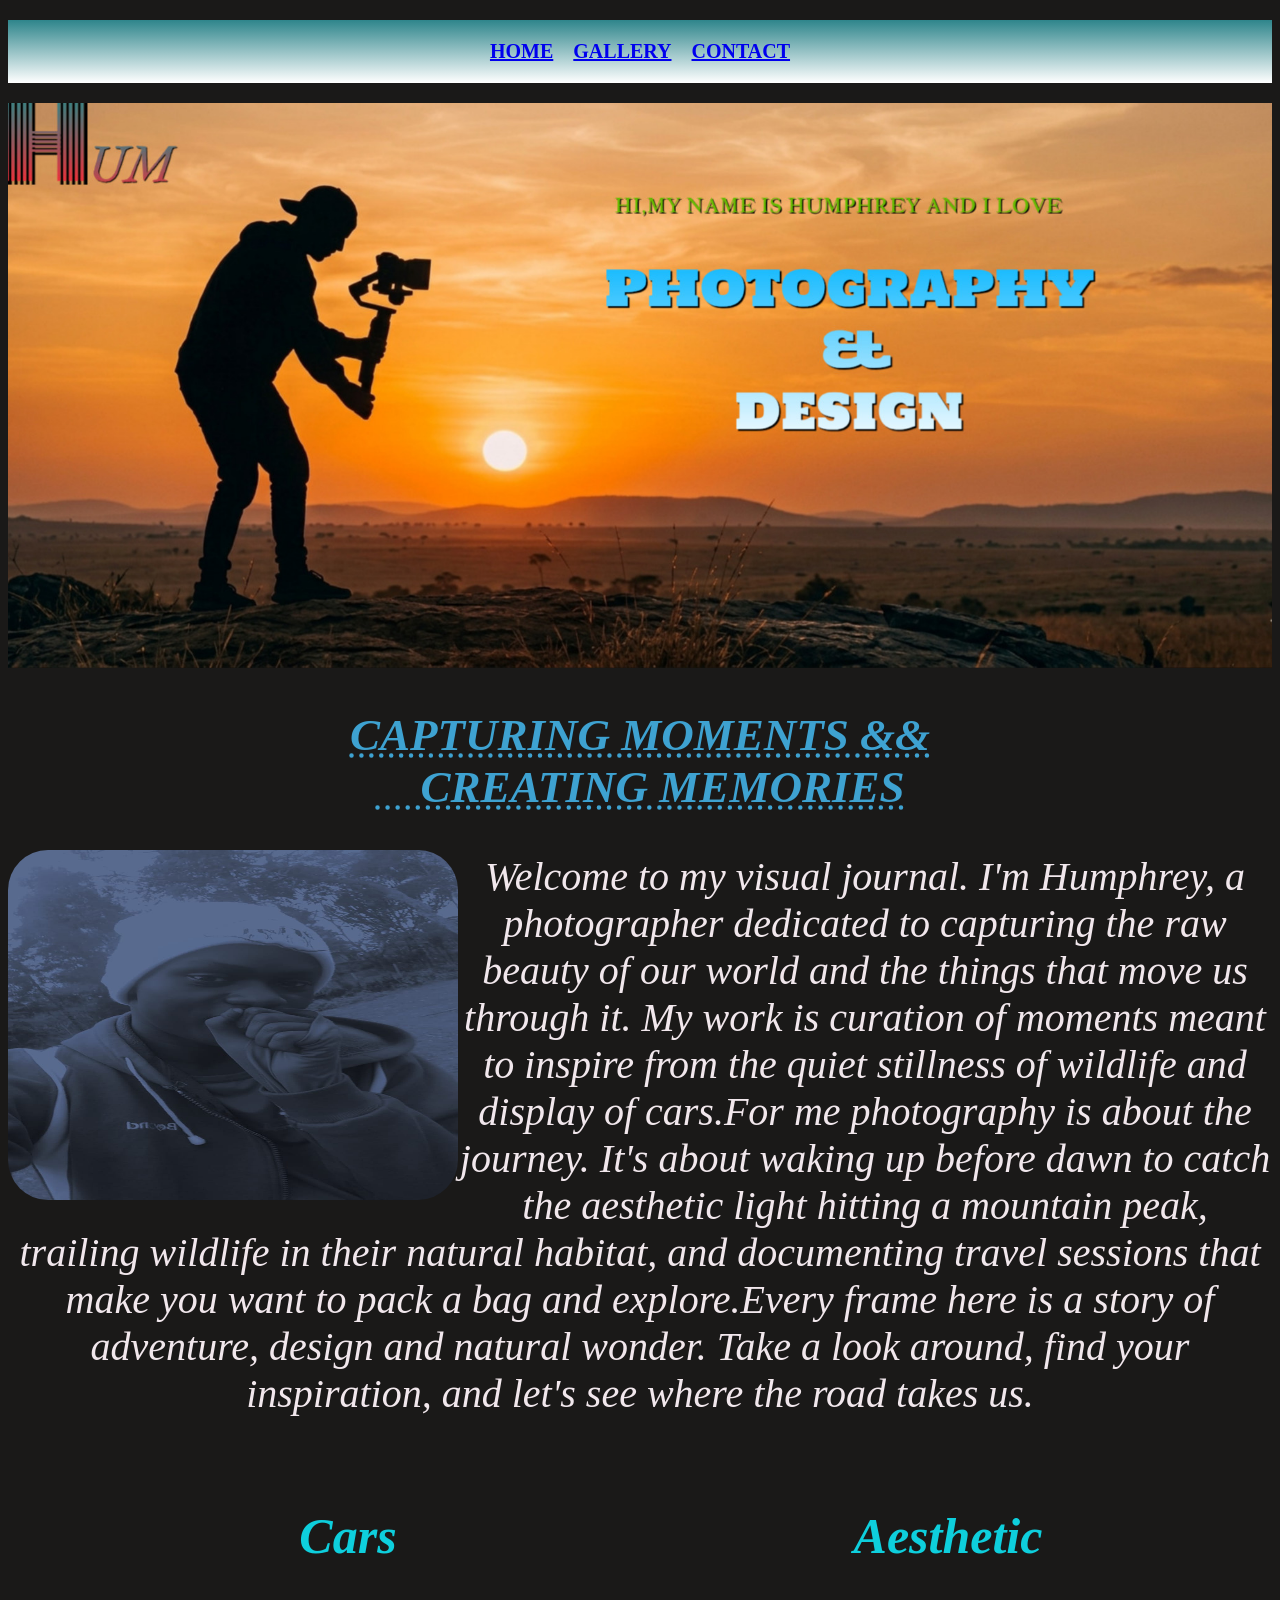
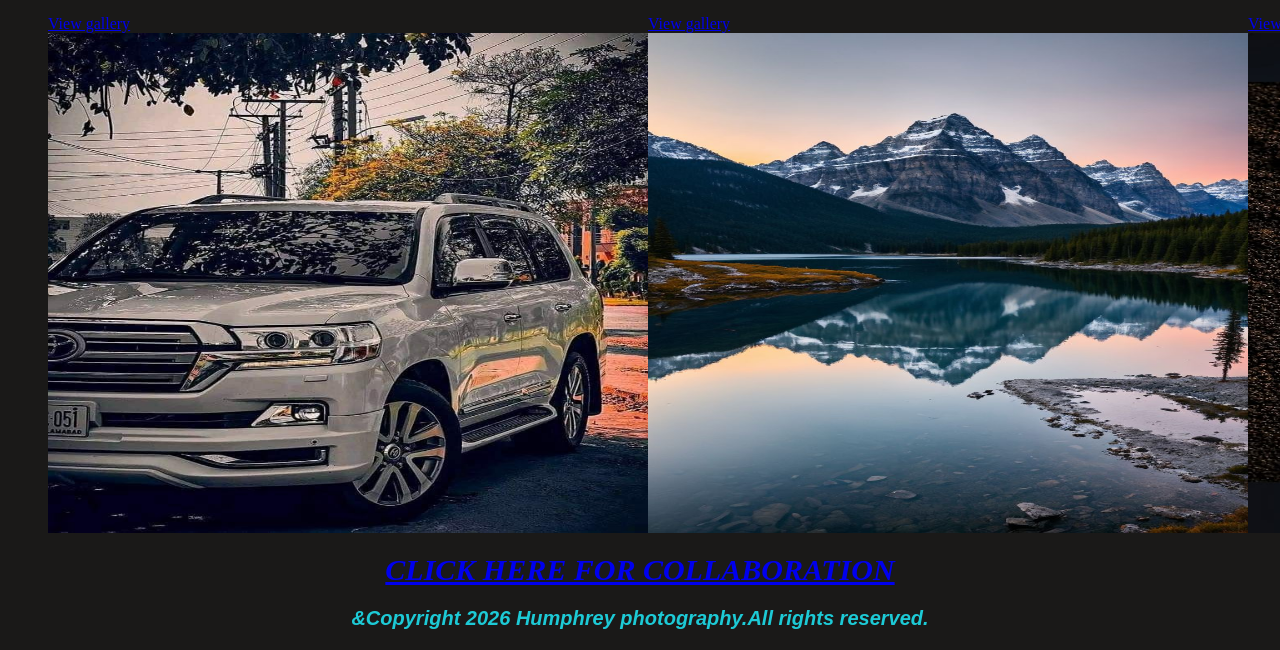
<file: index.html>
<!DOCTYPE html>
<html lang="en">
<head>
    <meta charset="UTF-8">
    <meta name="viewport" content="width=device-width, initial-scale=1.0">
    <title>Hum's Photography Site</title>
    <link rel="stylesheet" href="style.css">
    <link rel="stylesheet" href="https://fonts.googleapis.com/css2?family=Material+Symbols+Outlined:opsz,wght,FILL,GRAD@20..48,100..700,0..1,-50..200&icon_names=home" />
</head>
<body>
    <!-- header section -->
    <header class="main-header">
        <nav>
            <ul>
                <li><a href="index.html">HOME</a></li>
                <li><a href="gallery.html">GALLERY</a></li>                
                <li><a href="contact.html">CONTACT</a></li>
            </ul>
        </nav>
    </header>
       <!-- hero section-->
     <section class="hero">
        <div>
            <img src="images/photograph-hero.jpeg"alt="Hero-img">
        </div>      
     </section>
            
         
     </div>
     <!-- MY ABOUT -->
    <section id="my-about">
        <h1>CAPTURING MOMENTS && <br> &emsp;CREATING MEMORIES</h1>
     
        <div class="my-pic">
            <img src="images/myphoto1.png" alt="My-img">
        </div>   
        
        <p>Welcome to my visual journal. I'm Humphrey, a photographer dedicated to capturing the raw beauty 
          of our world and the things that move us through it. My work is curation of moments meant to inspire
         from the quiet stillness of wildlife and display of cars.For me photography is about the journey. 
         It's about waking up before dawn to catch the aesthetic light hitting a mountain peak, trailing 
         wildlife in their natural habitat, and documenting travel sessions that make you want to pack a
         bag and explore.Every frame here is a story of adventure, design and natural wonder. Take a look around,
         find your inspiration, and let's see where the road takes us.  
        </p>
        <!-- SHORT GALLERY DISPLAY -->
        <div class="img-diplay">
            <ul>
                <li>
                    <p>Cars</p>
                    <a href="gallery.html">View gallery</a><img src="images/Toyota Land Cruiser V8 _ Golden Hour Luxury.jpeg"alt="V8">
                </li>
                <li>
                    <p>Aesthetic</p>
                    <a href="gallery.html">View gallery</a><img src="images/Rockies Views .jpeg"alt="Rocky">
                </li> 
                <li>
                    <p>Inspiration</p>
                    <a href="gallery.html">View gallery</a><img src="images/Life is short.jpeg"alt="Life">
                </li>                       
            </ul>
        </div>
    </section>
    <!-- COLLABORATION -->

    <div class="collaboration">
        <a href="contact.html">CLICK HERE FOR COLLABORATION</a>
    </div>
    
    
    <footer>
        <P>&Copyright 2026 Humphrey photography.All rights reserved.</P>
        
    </footer>


    
</body>
</html>
</file>
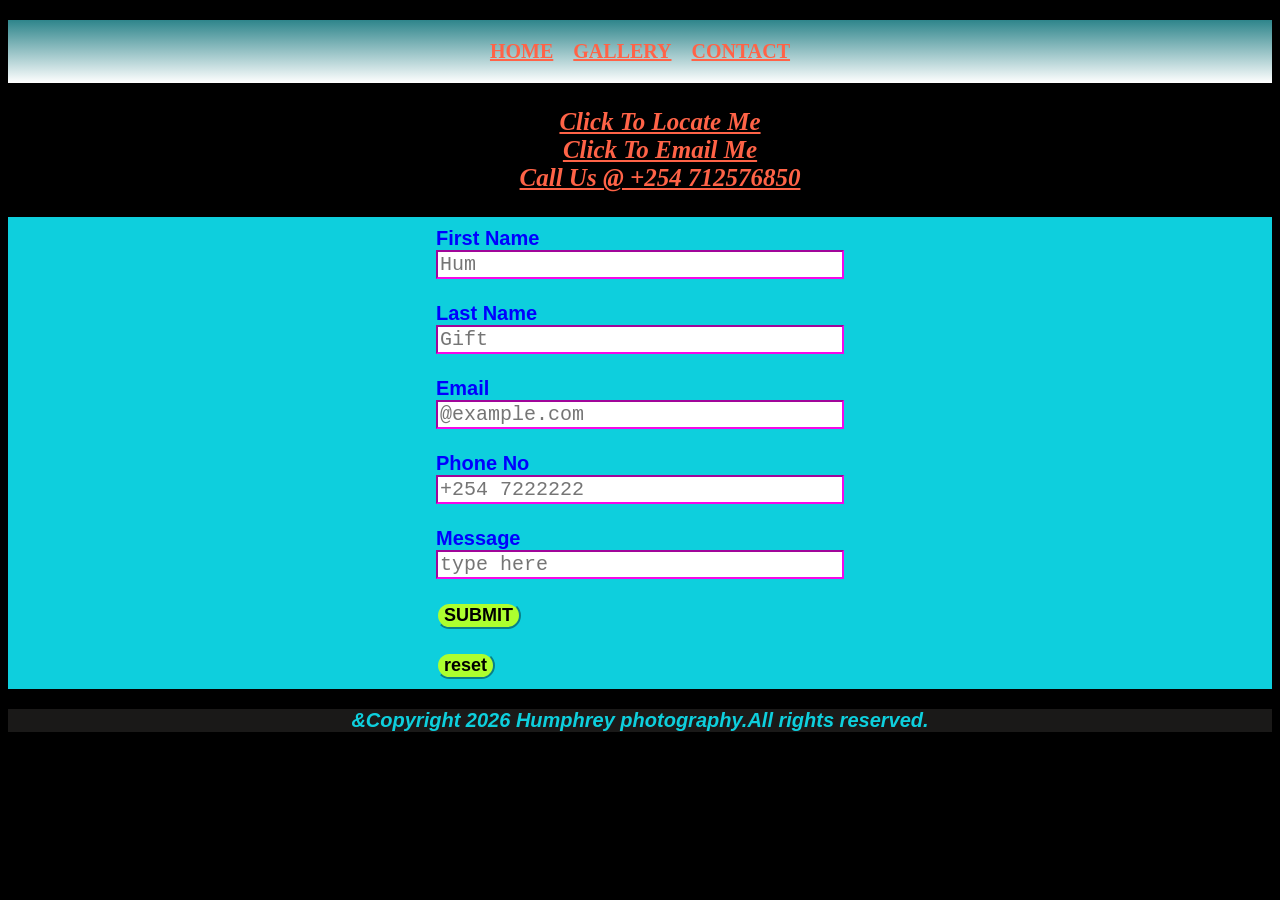
<file: contact.html>
<!DOCTYPE html>
<html lang="en">
<head>
    <meta charset="UTF-8">
    <meta name="viewport" content="width=device-width, initial-scale=1.0">
    <title>Hum's Photography Site</title>
    <link rel="stylesheet" href="contact.css">
</head>
<body>
    <!-- header section -->
    <header class="main-header">
        <nav>
            <ul>
                <li><a href="index.html">HOME</a></li>
                <li><a href="gallery.html">GALLERY</a></li>                
                <li><a href="contact.html">CONTACT</a></li>
            </ul>
        </nav>
    </header>
    <section class="join-adventure">
        <div class="contact">
            <ul>
                <li class="addr">
                    <a href="https://maps.app.goo.gl/yHQXPdVZGFbdrrXa8" target="_blank">Click To Locate Me</a></li>
                <li class="email">
                    <a href="mailto:juniorcodyt50@gmail.com" target="_blank">Click To Email Me</a>
                </li>
                <li class="phone-no">
                    <a href="+254 71234456" target="_blank">Call Us @ +254 712576850</a>
                </li>
            </ul>                     

        </div>
    </section>

    <!-- REGISTRATION FORM -->
        <section class="forms">
            <div>
                <form id="fill-form">
                    <label for="First-name">First Name </label><br>
                    <input type="text"  name="first name" placeholder="Hum" maxlength="15"><br><br>

                    <label for="Last-name">Last Name </label><br>
                    <input type="text"  name="last name" placeholder="Gift" maxlength="15"><br><br>

                    <label for="Email">Email </label><br>
                    <input type="email"  name="email" placeholder="@example.com" maxlength="15"><br><br>

                    <label for="Phone">Phone No</label><br>
                    <input type="tel"  name="phone-number" placeholder="+254 7222222" maxlength="12"><br><br>

                    
                    <label for="Message">Message</label><br>
                    <input type="textarea"  name="mes." placeholder="type here" maxlength="50"><br><br>

                    <button type="submit">SUBMIT</button><br><br>
                    <button type="reset">reset</button>
                </form>
            </div>
        </section>
    <footer>
        <P>&Copyright 2026 Humphrey photography.All rights reserved.</P>
        
    </footer>
</file>
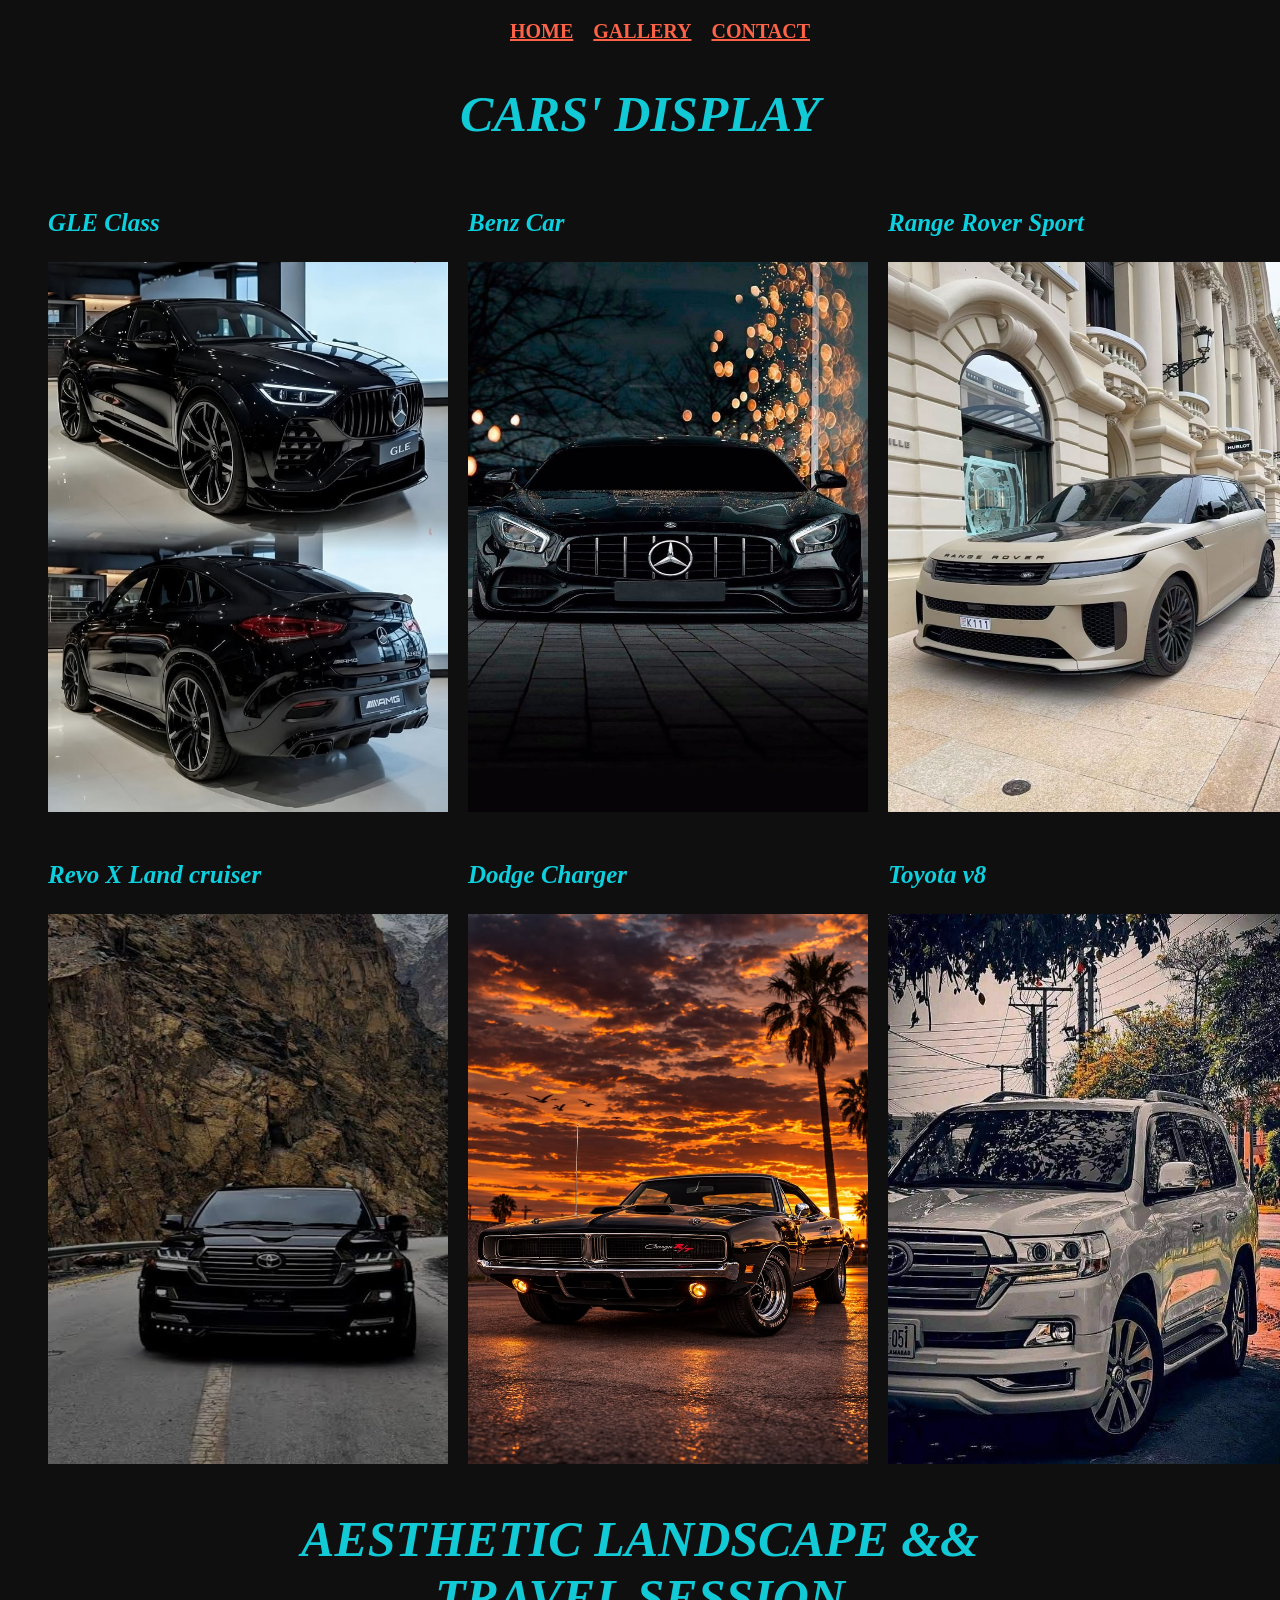
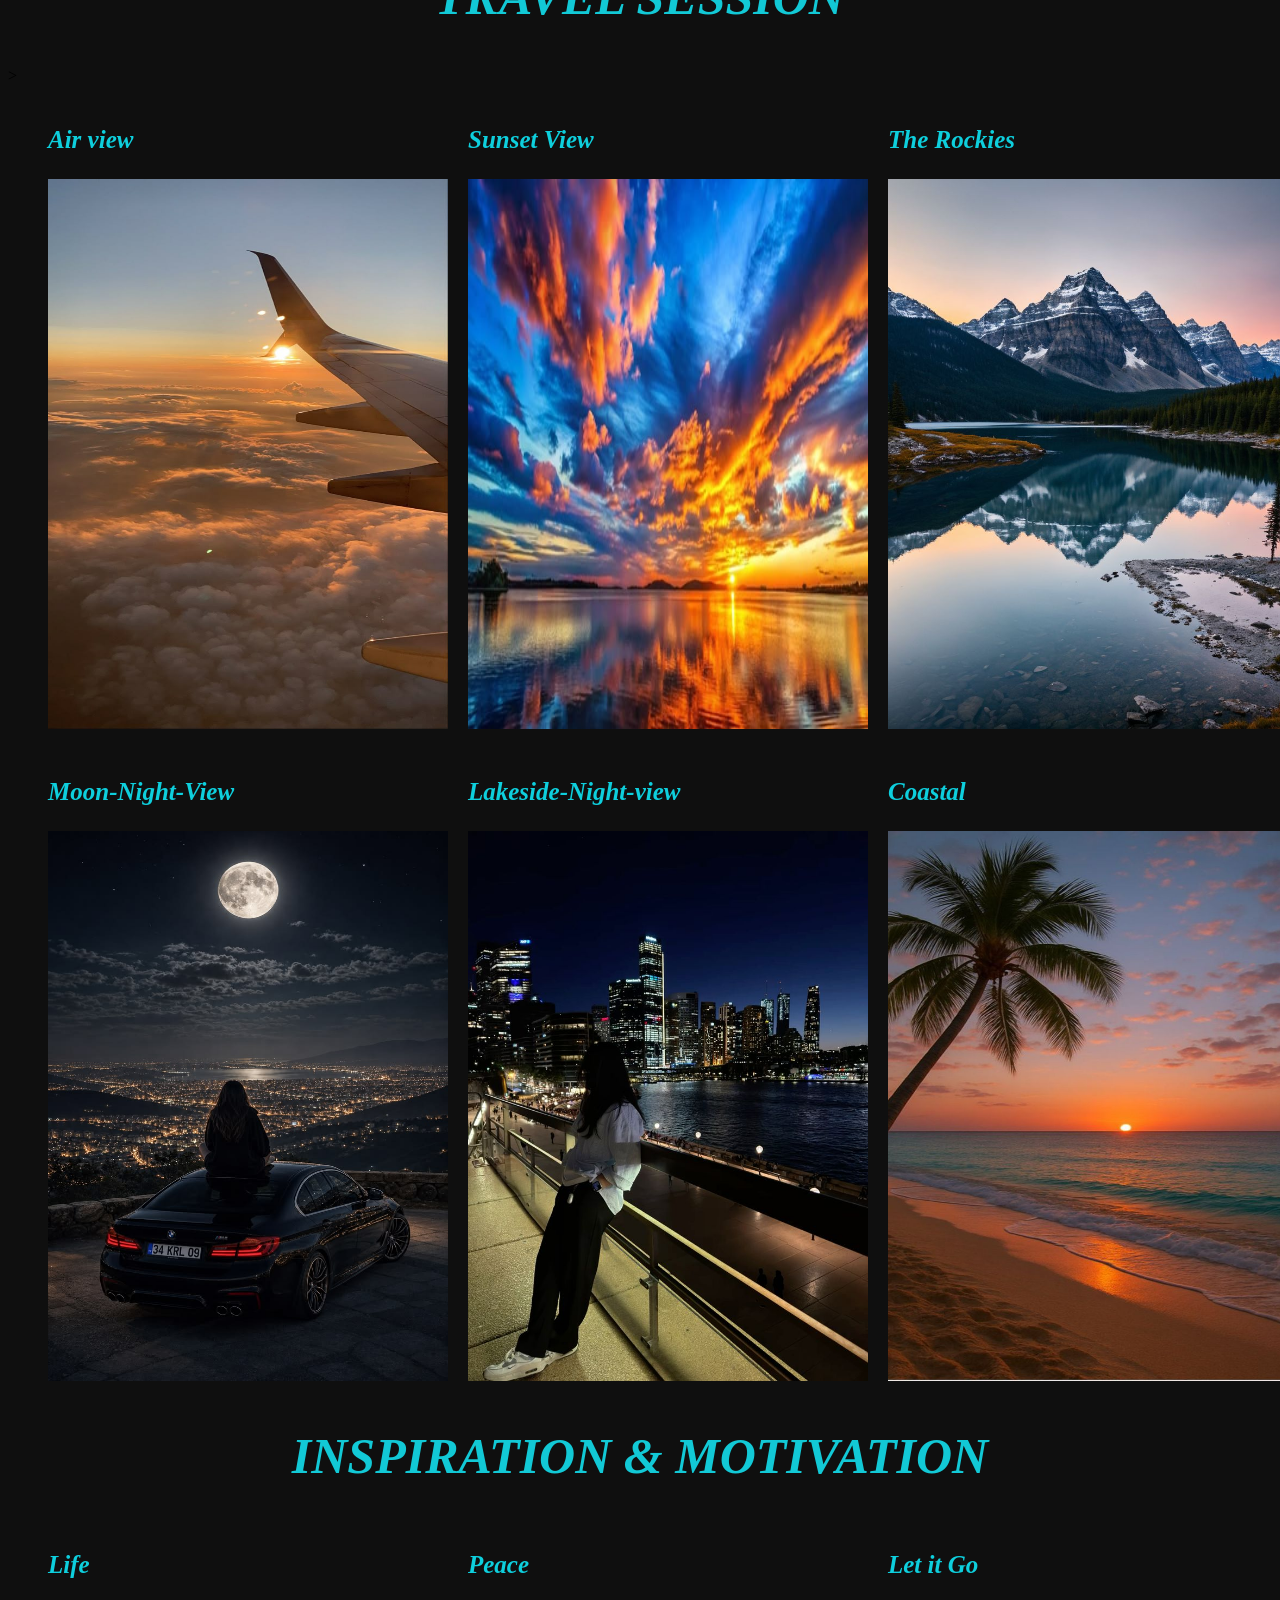
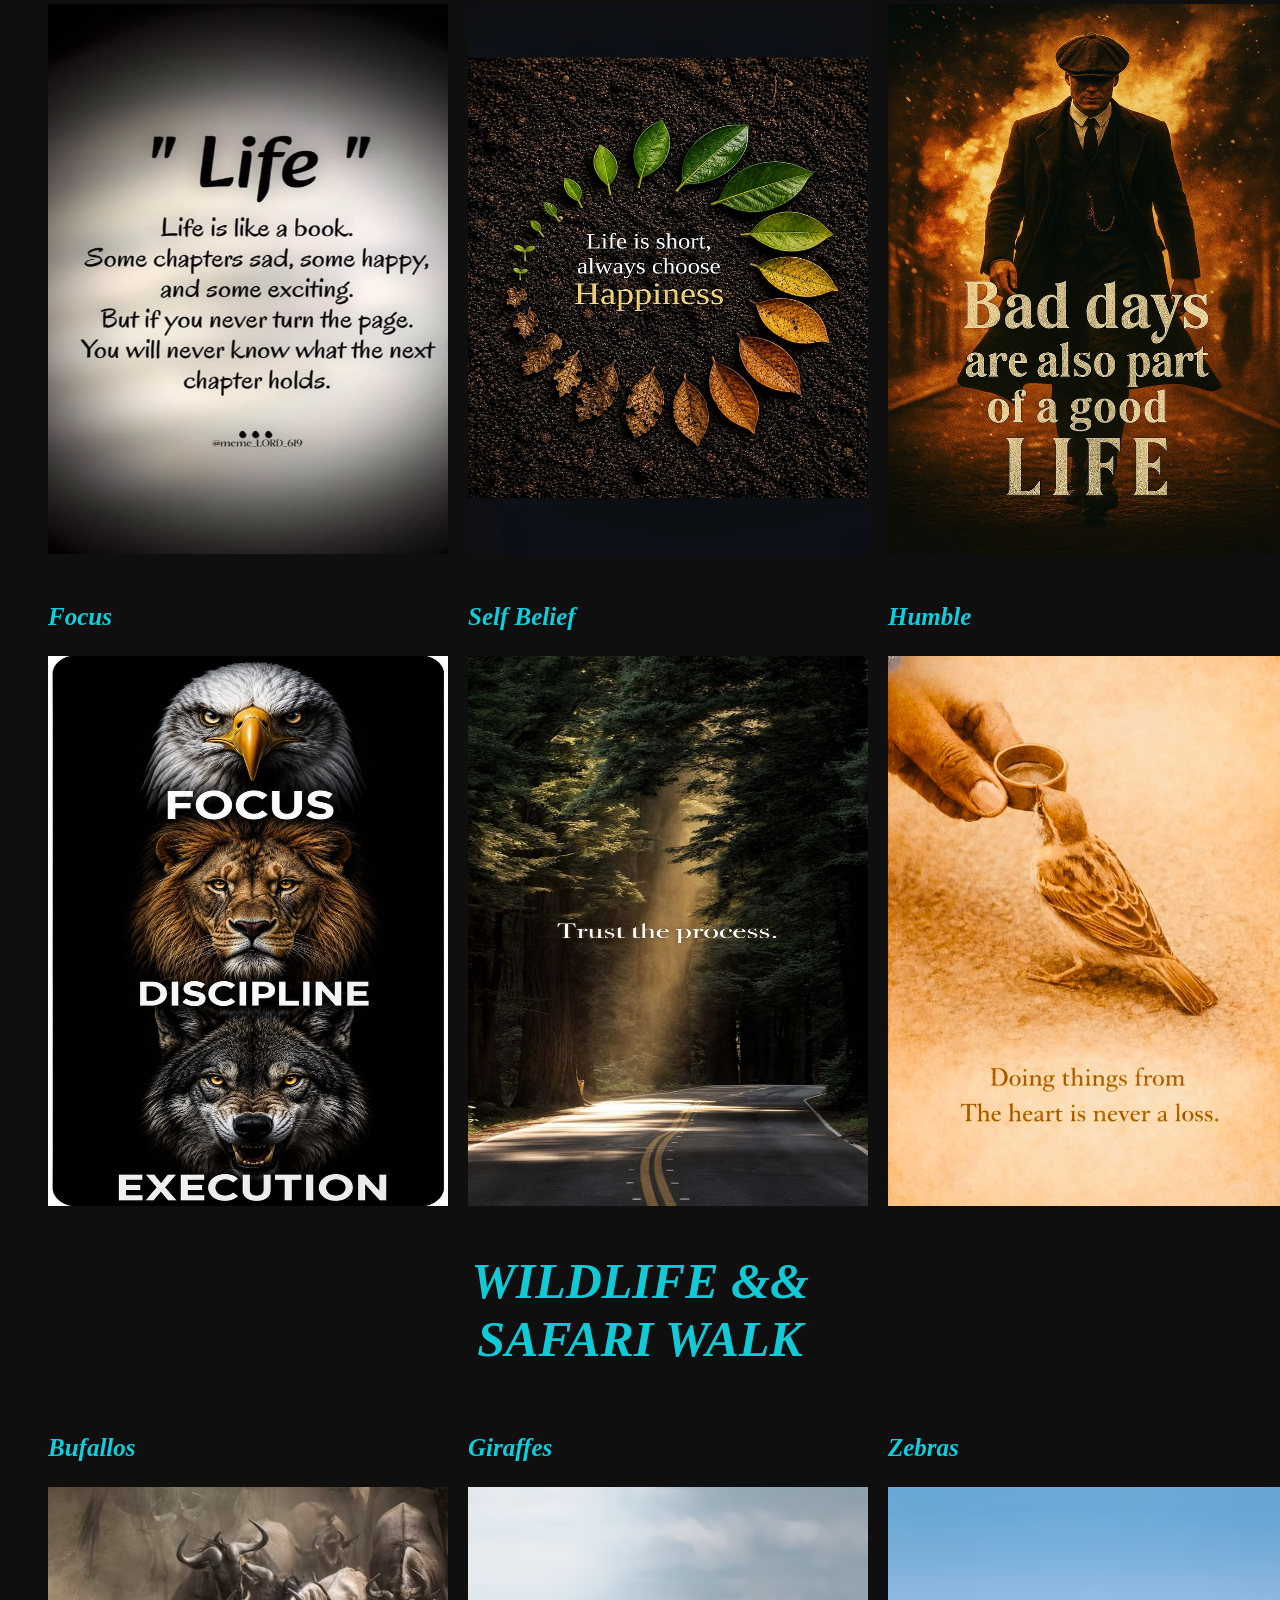
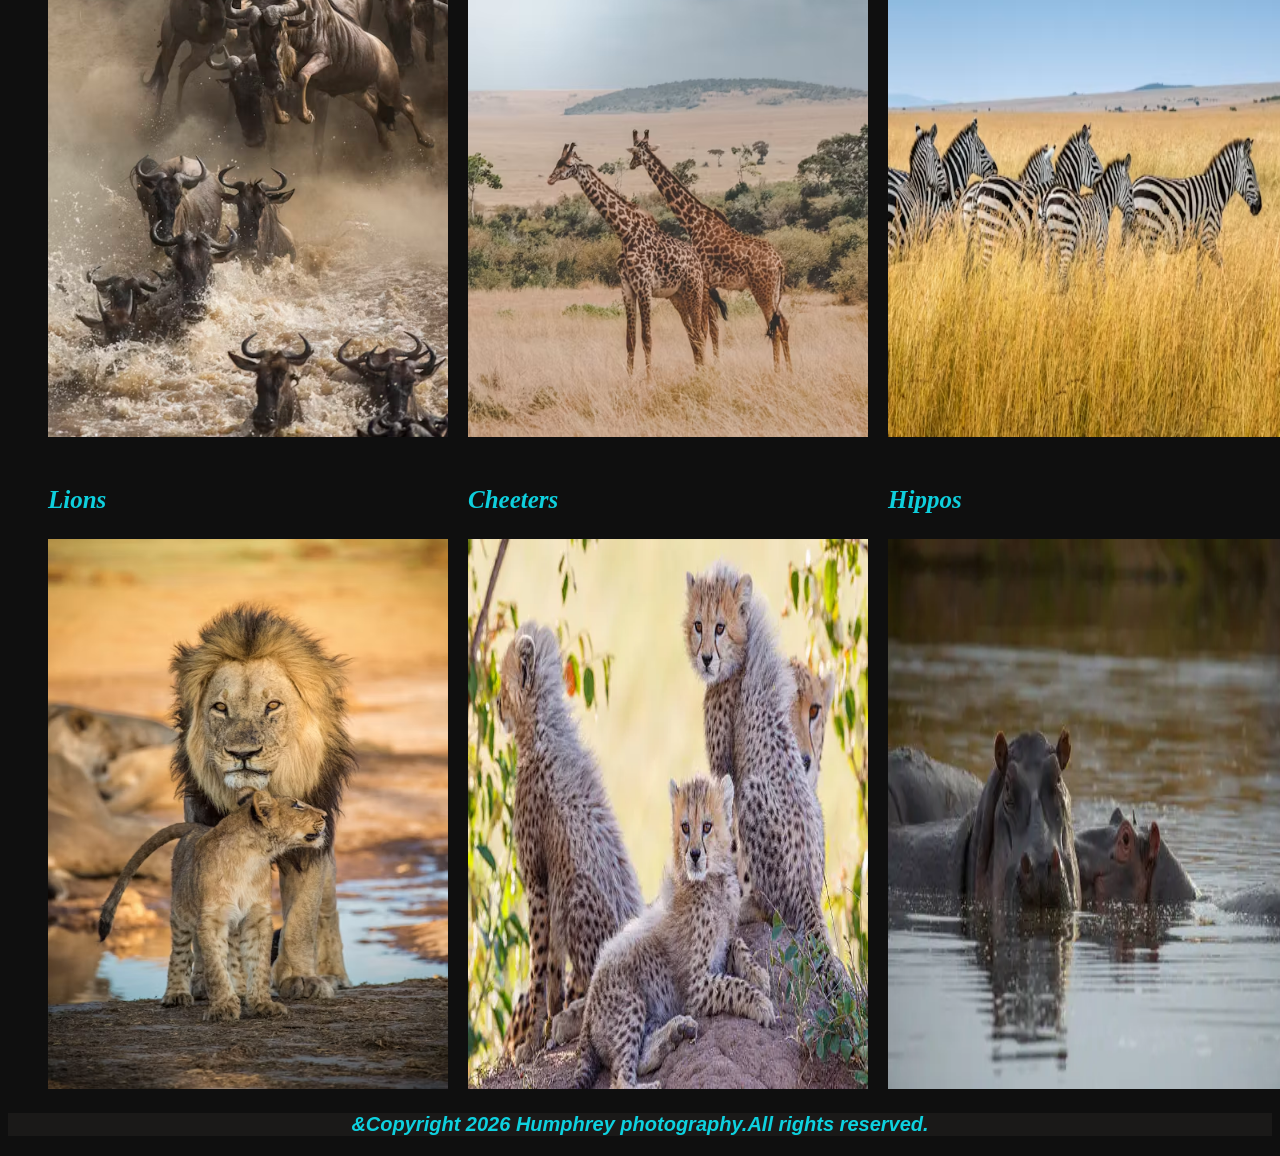
<file: gallery.html>
<!DOCTYPE html>
<html lang="en">
<head>
    <meta charset="UTF-8">
    <meta name="viewport" content="width=device-width, initial-scale=1.0">
    <title>Hum's Photography Site</title>
    <link rel="stylesheet" href="gallery.css">
</head>
<body>
    <!-- header section -->
    <header class="main-header">
        <nav>
            <ul>
                <li><a href="index.html">HOME</a></li>
                <li><a href="gallery.html">GALLERY</a></li>                
                <li><a href="contact.html">CONTACT</a></li>
            </ul>
        </nav>
    </header>
    <!-- HERO SECTION -->
    <section>
        <h1>CARS' DISPLAY</h1>
        <div class="car-images">
            <ul>
                <li>
                    <p>GLE Class</p>
                    <img src="images/2026 Mercedes-Benz GLE Class .jpeg">
                </li>
                <li>
                    <P>Benz Car</P>
                    <img src="images/Mercedes benz wallpaper, Benz car.jpeg">
                </li>
                <li>
                    <p>Range Rover Sport</p>
                    <img src="images/Range-rover-sport.jpeg">
                </li>
                <li>
                    <p>Revo X Land cruiser</p>
                    <img src="images/Revo-X.jpeg">
                </li>
                <li>
                    <p>Dodge Charger</p>
                    <img src="images/The 1969 Dodge Charger .jpeg">
                </li>
                <li>
                    <p>Toyota v8</p>
                    <img src="images/Toyota Land Cruiser V8 _ Golden Hour Luxury.jpeg">
                </li>           
            </ul>            
        </div>
        <h1>AESTHETIC LANDSCAPE && <br>TRAVEL SESSION</h1>>
        <div class="aesthetic">
            <ul>
                <li>
                    <p>Air view</p>
                    <img src="images/Flight Peace.jpeg">
                </li>
                <li>
                    <P>Sunset View</P>
                    <img src="images/Colorful Sunset Reflection .jpeg">
                </li>
                <li>
                    <p>The Rockies</p>
                    <img src="images/Rockies Views .jpeg">
                </li>
                <li>
                    <p>Moon-Night-View</p>
                    <img src="images/Aesthetic Profile .jpeg">
                </li>
                <li>
                    <p>Lakeside-Night-view</p>
                    <img src="images/night lights 🌃.jpeg">
                </li>
                <li>
                    <p>Coastal</p>
                    <img src="images/nature.jpeg">
                </li>         
            </ul>          
        </div>
        <h1>INSPIRATION & MOTIVATION</h1>
        <div class="motivation">
            <ul>
                <li>
                    <p>Life</p>
                    <img src="images/Life_.jpeg">
                </li>
                <li>
                    <P>Peace </P>
                    <img src="images/Life is short.jpeg">
                </li>
                <li>
                    <p>Let it Go</p>
                    <img src="images/Bad days are also part of a good life!.jpeg">
                </li>
                <li>
                    <p>Focus</p>
                    <img src="images/Focus • Discipline • Execution .jpeg">
                </li>
                <li>
                    <p>Self Belief</p>
                    <img src="images/Trust-your moves.jpeg">
                </li>
                <li>
                    <p>Humble</p>
                    <img src="images/humble.jpeg">
                </li>           
            </ul>           
        </div>
        <h1>WILDLIFE  &&<br> SAFARI WALK </h1>
        <div class="wildlife">
            <ul>
                <li>
                    <p>Bufallos</p>
                    <img src="images/Buffallos.avif">
                </li>
                <li>
                    <P>Giraffes</P>
                    <img src="images/Giraffes.avif">
                </li>
                <li>
                    <p>Zebras</p>
                    <img src="images/zebras.avif">
                </li>
                <li>
                    <p>Lions</p>
                    <img src="images/lions.avif">
                </li>
                <li>
                    <p>Cheeters</p>
                    <img src="images/young-cheaters.webp">
                </li>
                <li>
                    <p>Hippos</p>
                    <img src="images/hippos.webp">
                </li>           
            </ul>         
        </div>
    </section>
    <footer>
        <P>&Copyright 2026 Humphrey photography.All rights reserved.</P>
        
    </footer>
</file>
<file: style.css>
/* scrolling smooth */
html {
    scroll-behavior: smooth;
}


/* Body Styling */
body {    
    background-repeat: no-repeat;
    background-attachment: fixed; 
    background-color: #1a1918;   
}

/* STYLING HEADER && NAVIGATION SECTION */
nav ul {
    color: rgb(34, 193, 233);
    font-family:Cambria, Cochin, Georgia, Times, 'Times New Roman', serif;
    font-size: 20px;
    font-weight: bold; 
    background:linear-gradient(to bottom,#2e858b,white);
    padding:20px;
}
nav ul {
    display:flex;
    justify-content:center;
    gap: 20px;
    list-style: none;
    
}


a:hover {
    color:red;

}
a:active {
    color: rgb(0, 38, 255);
}


/* Making hero-img fit perfextly */
.hero img {
    height:100%;
    width: 100%;
    margin:0;
    padding:0;
}

/* Styling the h1 */
h1 {
    color: #3ea2d1;
    font-family:Cambria, Cochin, Georgia, Times, 'Times New Roman', serif;
    font-size: 45px;
    font-style: italic;
    font-weight: bold;
    text-align: center; 
    text-decoration:dotted;
    text-decoration-line: underline;
          
}

.my-pic img {
    
    height: 350px;
    width: 450px;
    margin: 0;
    border-radius: 40px;
}

.my-pic {
  width: 700px;
  float: left;
  margin: 0px;
  max-width:450px;
}

 p {
    color: #f1e7ec;
    font-family:'Times New Roman', Times, serif;
    font-size: 40px;
    max-width: 1800px;
    text-align: center;
    font-style: italic;
}
/* ABOUT SECTION */

.img-diplay ul img {
    height: 500px;
    width: 600px; 
}
.img-diplay ul {
    display: flex;
    align-items: center;
    list-style: none;    
}

.img-diplay p {
    font-family: 'Times New Roman', Times, serif;
    color: #0ecfdd;
    font-size: 50px;
    font-weight: bolder;
}
/* COLLABORATION */
.collaboration {
    text-align:center ;
    font-size: 30px;
    font-style: italic;
    font-weight: bold;

}


/* FOOTER STYLING */
footer p {
    color:#1dcad6;
    font-family: 'Franklin Gothic Medium', 'Arial Narrow', Arial, sans-serif;
    font-size: 20px;
    font-weight: bolder;
    background-color: #1a1918;
    font-style: italic;
    text-align: center;
}
</file>
<file: contact.css>
/* scrolling smooth */
html {
    scroll-behavior: smooth;
}

body {
    background-color: black;
}


/* STYLING HEADER && NAVIGATION SECTION */
nav ul {
    color: rgb(30, 219, 194);
    font-family:Cambria, Cochin, Georgia, Times, 'Times New Roman', serif;
    font-size: 20px;
    font-weight: bold; 
    background:linear-gradient(to bottom,#2e858b,white);
    padding:20px;
}
nav ul {
    display:flex;
    justify-content:center;
    gap: 20px;
    list-style: none;
    
}
a:link {
    color:tomato;
}




a:hover {
    color:red;

}
a:active {
    color: rgb(0, 38, 255);
}

/* CONTACT SECTION & FORMS */

.contact {
    background-color: black;
    text-align: center;
    font-size: 25px;
    font-weight: bold;
    font-style: italic;
    border-radius: 50px;
    border-width: 10px, solid blue;
}

/* REGISTRATION FORM */
.forms {
    display: flex;
    flex-direction: column;
    align-items: center;
    background-color:#0ecfdd;
    font-family: 'Franklin Gothic Medium', 'Arial Narrow', Arial, sans-serif;
    font-size: 20px;
    font-style: normal;
    font-weight: bold;    
    padding: 10px;
    
}

#fill-form label {
    color:blue;    
}

#fill-form input {
    border-color: #f508e9;
    font-size:20px;
    min-width: 400px;
    font-family: 'Courier New', Courier, monospace;    
}

#fill-form button {
    background-color: greenyellow;
    border-radius: 40px;
    border-color: #0ecfdd;
    font-weight: bold;
    font-size: 18px;        
} 

/* FOOTER STYLING */
footer p {
    color:#0ecfdd;
    font-family: 'Franklin Gothic Medium', 'Arial Narrow', Arial, sans-serif;
    font-size: 20px;
    font-weight: bolder;
    background-color: #1a1918;
    font-style: italic;
    text-align: center;
}
</file>
<file: gallery.css>
/* scrolling smooth */
html {
    scroll-behavior: smooth;
}

body {
    background-color: #0f0f0f;
}


/* STYLING HEADER && NAVIGATION SECTION */
nav ul {
    color: rgb(29, 216, 207);
    font-family:Cambria, Cochin, Georgia, Times, 'Times New Roman', serif;
    font-size: 20px;
    font-weight: bold; 
    background:linear-gradient(to bottom,#2e858b,white)
    padding:20px;
}
nav ul {
    display:flex;
    justify-content:center;
    gap: 20px;
    list-style: none;
    
}
a:link {
    color:tomato;
}




a:hover {
    color:red;

}
a:active {
    color: rgb(0, 38, 255);
}

/* HERO SECTION */

h1  {
    color: #12c9d6;
    font-size: 50px;
    font-weight: 200px;
    font-style: italic;
    text-align: center;
    text-shadow: #0ac5e6;    
}

.car-images ul img {
    height: 550px;
    width: 400px;   

}

.car-images ul {
    display:grid;
    grid-template-columns: repeat(3,1fr);
    grid-template-rows: 3,400px;
    gap:20px;
    list-style: none;
}
.car-images p {
    color:#0ecfdd;
    font-family: 'Times New Roman', Times, serif;
    font-size: 25px;
    font-style: italic;
    font-weight: bolder;    
}

.aesthetic ul img {
    height: 550px;
    width: 400px; 
}

.aesthetic ul {
    display:grid;
    grid-template-columns: repeat(3,1fr);
    grid-template-rows: 3,400px;
    gap:20px;
    list-style: none;
}

.aesthetic p {
    color:#0ecfdd;
    font-family: 'Times New Roman', Times, serif;
    font-size: 25px;
    font-style: italic;
    font-weight: bolder;    
}
.motivation ul img {
    height: 550px;
    width: 400px; 
}

.motivation ul {
    display:grid;
    grid-template-columns: repeat(3,1fr);
    grid-template-rows: 3,400px;
    gap:20px;
    list-style: none;
}
.motivation p {
    color:#0ecfdd;
    font-family: 'Times New Roman', Times, serif;
    font-size: 25px;
    font-style: italic;
    font-weight: bolder; 
}

.wildlife ul img {
    height: 550px;
    width: 400px;
}

.wildlife ul {
    display:grid;
    grid-template-columns: repeat(3,1fr);
    grid-template-rows: 3,400px;
    gap:20px;
    list-style: none;
}

.wildlife p {
    color:#0ecfdd;
    font-family: 'Times New Roman', Times, serif;
    font-size: 25px;
    font-style: italic;
    font-weight: bolder; 
}

.motivation p {
    color:#0ecfdd;
    font-family: 'Times New Roman', Times, serif;
    font-size: 25px;
    font-style: italic;
    font-weight: bolder; 
}

/* FOOTER STYLING */
footer p {
    color:#0ed1df;
    font-family: 'Franklin Gothic Medium', 'Arial Narrow', Arial, sans-serif;
    font-size: 20px;
    font-weight: bolder;
    background-color: #1a1918;
    font-style: italic;
    text-align: center;
}
</file>
